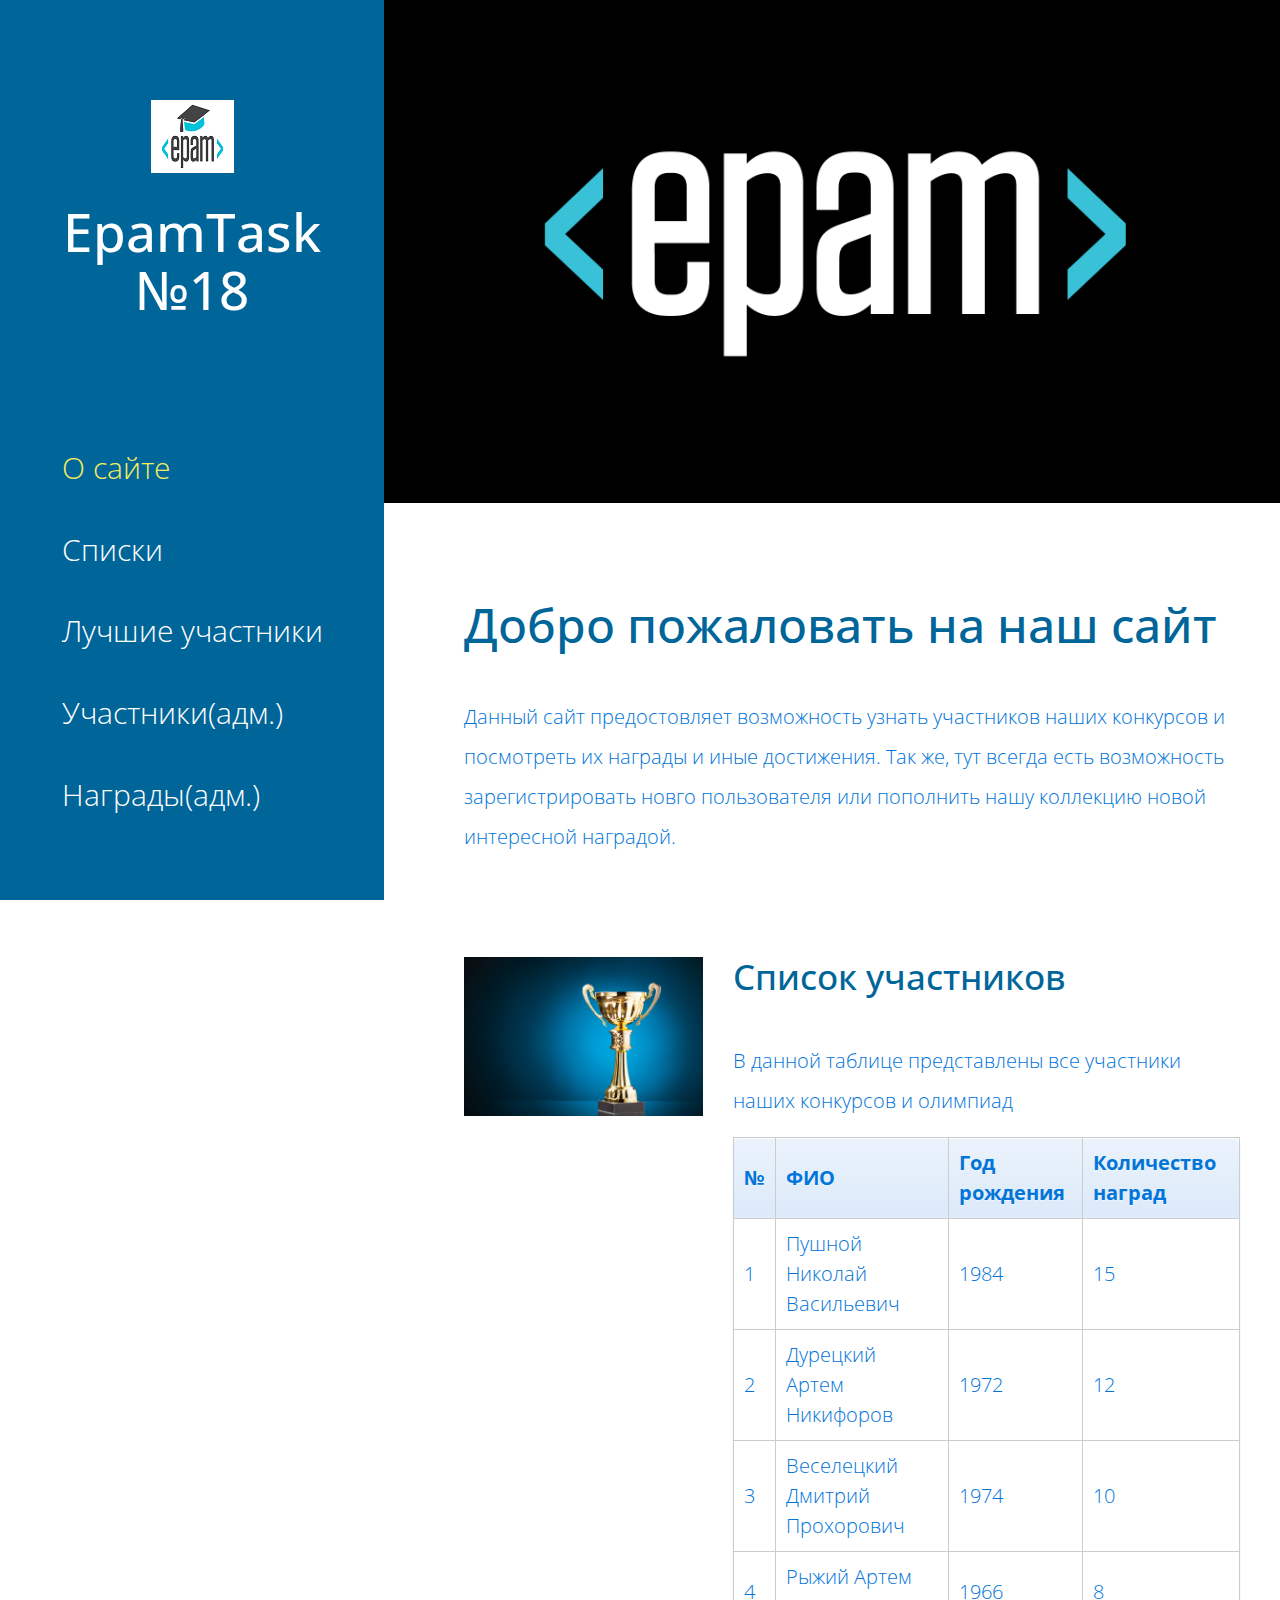
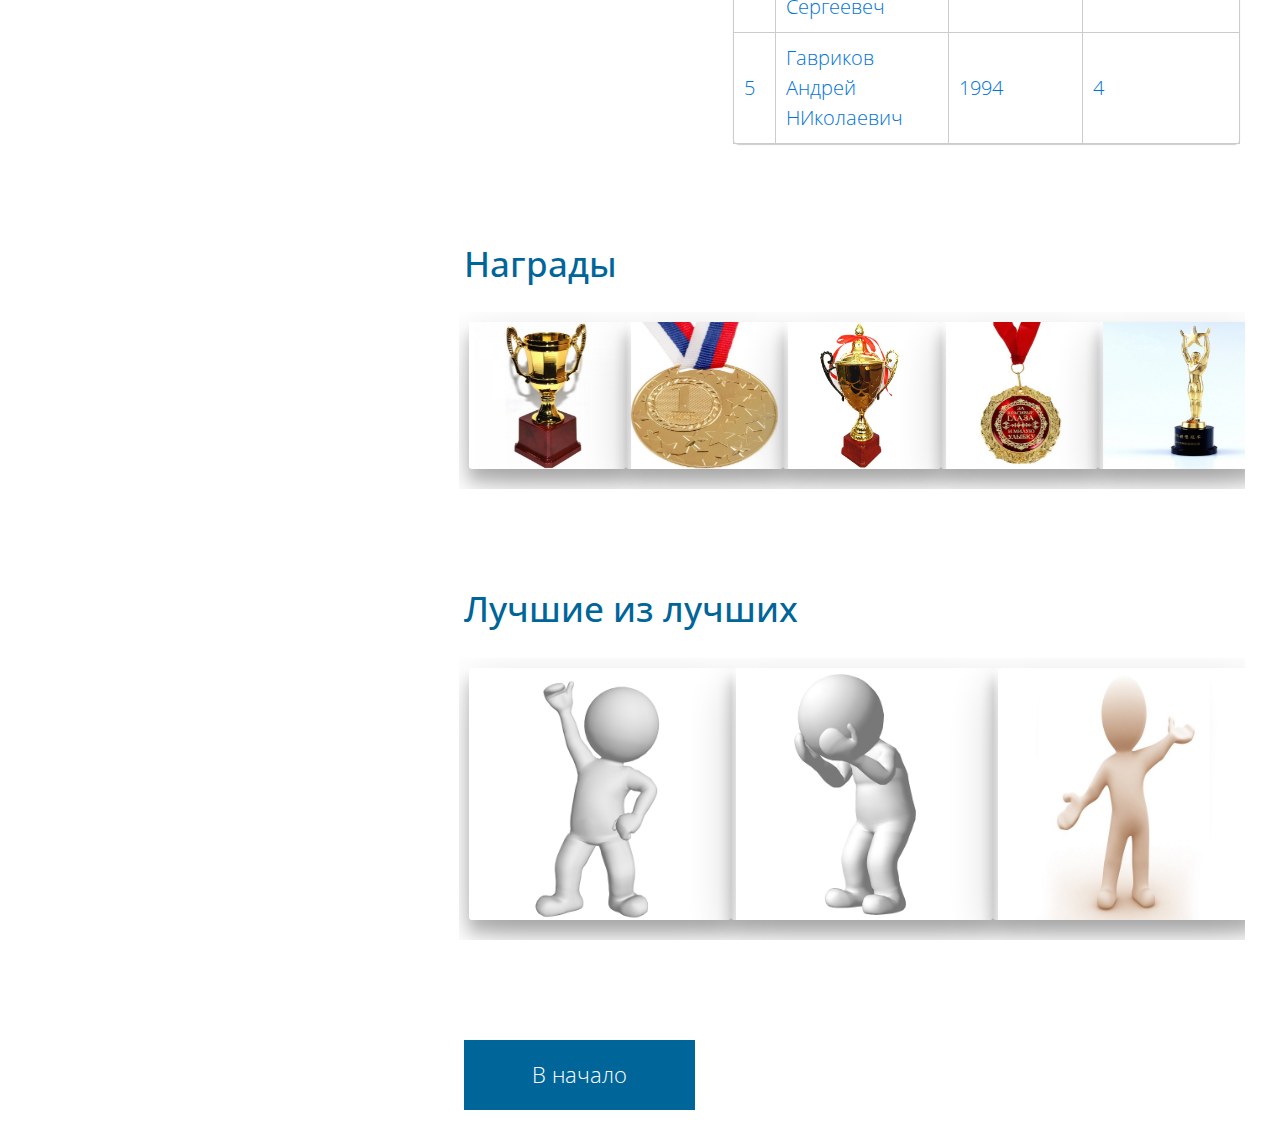
<file: Solution18/index.html>
<!DOCTYPE html>
<html>
<head>
    <meta charset="utf-8">
    <title>Task 18</title>
    <!-- Подгрузка стилей -->
    <link rel="stylesheet" href="https://fonts.googleapis.com/css?family=Open+Sans:300,400"> 
    <link rel="stylesheet" href="css/bootstrap.min.css">                                      
    <link rel="stylesheet" href="css/magnific-popup.css">                                
    <link rel="stylesheet" href="css/templatemo-style.css">                                   

</head>
    <body>        
        <div class="container">
            <div class="row">
                <div class="tm-left-right-container">
                    <!-- Боковая навигация -->
                    <div class="tm-blue-bg tm-left-column">                        
                        <div class="tm-logo-div text-xs-center">
                            <img src="img/epam.png" alt="Logo">
                            <h1 class="tm-site-name">EpamTask №18</h1>
                        </div>
                        <nav class="tm-main-nav">
                            <ul class="tm-main-nav-ul">
                                <li class="tm-nav-item">
                                    <a href="#welcome" class="tm-nav-item-link">О сайте</a>
                                </li>
                                <li class="tm-nav-item">
                                    <a href="#about" class="tm-nav-item-link">Списки</a>
                                </li>
                                <li class="tm-nav-item">
                                        <a href="#secondgallery" class="tm-nav-item-link">Лучшие участники</a>
                                    </li>
                                    <li class="tm-nav-item">
                                            <a href="mainUser.html">Участники(адм.)
                                        </li>
                                        <li class="tm-nav-item">
                                            <a href="mainAward.html">Награды(адм.)
                                    </li>
                            </ul>
                        </nav>                                         
                    </div>
                    
                    <!-- Гланый контент -->
                    <div class="tm-right-column">
                        <figure>
                            <img src="img/epamMain.png" alt="Header image" class="img-fluid">    
                        </figure>

                        <div class="tm-content-div">
                            <section id="welcome" class="tm-section">
                                <header>
                                    <h2 class="tm-blue-text tm-welcome-title tm-margin-b-45">Добро пожаловать на наш сайт</h2>
                                </header>
                                <p>Данный сайт предостовляет возможность узнать участников наших конкурсов   и посмотреть их награды и иные достижения.
                                     Так же, тут всегда есть возможность зарегистрировать новго пользователя или пополнить нашу коллекцию новой интересной наградой.</section>
                            <section id="about" class="tm-section">
                                <div class="row">                                                                
                                    <div class="col-lg-8 col-md-7 col-sm-12 col-xs-12 push-lg-4 push-md-5">
                                        <header>
                                            <h2 class="tm-blue-text tm-section-title tm-margin-b-45">Список участников</h2>
                                        </header>
                                        <p>В данной таблице представлены все участники наших конкурсов и олимпиад</p>
                                        <table class="bordered">
                                                <thead>
                                                    <tr>
                                                        <th>№</th>        
                                                        <th>ФИО</th>
                                                        <th>Год рождения</th>
                                                        <th>Количество наград</th>
                                                    </tr>
                                                </thead>
                                                <tr>
                                                    <td>1</td>        
                                                    <td>Пушной Николай Васильевич </td>
                                                    <td>1984</td>
                                                    <td><a href="">15</a></td>
                                                </tr>        
                                                <tr>
                                                    <td>2</td>         
                                                    <td>Дурецкий Артем Никифоров</td>
                                                    <td>1972</td>
                                                    <td><a href="">12</a></td>
                                                </tr>
                                                <tr>
                                                    <td>3</td>         
                                                    <td>Веселецкий Дмитрий Прохорович</td>
                                                    <td>1974</td>
                                                    <td><a href="">10</a></td>
                                                </tr>    
                                                <tr>
                                                    <td>4</td> 
                                                    <td>Рыжий Артем Сергеевеч</td>
                                                    <td>1966</td>
                                                    <td><a href="">8</a></td>
                                                </tr>
                                                <tr>
                                                    <td>5</td> 
                                                    <td>Гавриков Андрей НИколаевич</td>
                                                    <td>1994</td>
                                                    <td><a href="">4</a></td>
                                                </tr>        
                                            </table>
                                    </div>
                                    <div class="col-lg-4 col-md-5 col-sm-12 col-xs-12 pull-lg-8 pull-md-7 tm-about-img-container">
                                        <img src="img/Award.jpg" alt="Image" class="img-fluid">    
                                    </div>  
                                </div>                            
                            </section>

                            <!-- Награды -->     
                            <section id="galleryone" class="tm-section">
                                <header><h2 class="tm-blue-text tm-section-title tm-margin-b-30">Награды</h2></header>
                                <div class="tm-gallery-container tm-gallery-1">
                                    <div class="tm-img-container tm-img-container-1">
                                        <div class="thumbs">
                                        <a href="img/award-01.jpeg"><img src="img/award-01.jpeg" alt="Image" class="img-fluid tm-img-tn"></a>
                                        <div class="caption">
                                                <span class="title">Кубок всевластия</span>
                                                <span class="info">Вручается за 10 побед</span>
                                            </div>  
                                        </div>  
                                    </div>
                                    <div class="tm-img-container tm-img-container-1">
                                            <div class="thumbs">
                                        <a href="img/award-02.jpg"><img src="img/award-02.jpg" alt="Image" class="img-fluid tm-img-tn"></a>    
                                        <div class="caption">
                                                <span class="title">Медаль отличника</span>
                                                <span class="info">Вручается за первую победу</span>
                                            </div>  
                                        </div> 
                                    </div>    
                                    <div class="tm-img-container tm-img-container-1">
                                            <div class="thumbs">
                                        <a href="img/award-03.jpg"><img src="img/award-03.jpg" alt="Image" class="img-fluid tm-img-tn"></a>   
                                        <div class="caption">
                                                <span class="title">Кубок развития</span>
                                                <span class="info">Вручается за упорство и труд</span>
                                            </div>   
                                    </div>
                                    </div>  
                                    <div class="tm-img-container tm-img-container-1">
                                            <div class="thumbs">
                                        <a href="img/award-04.jpg"><img src="img/award-04.jpg" alt="Image" class="img-fluid tm-img-tn"></a> 
                                        <div class="caption">
                                                <span class="title">Медаль "Просто так"</span>
                                                <span class="info">Вручается от нечего делать</span>
                                            </div>    
                                        </div>   
                                    </div>  
                                    <div class="tm-img-container tm-img-container-1">
                                            <div class="thumbs">
                                        <a href="img/award-05.jpg"><img src="img/award-05.jpg" alt="Image" class="img-fluid tm-img-tn"></a>  
                                        <div class="caption">
                                                <span class="title">Кубок "Звезда"</span>
                                                <span class="info">Вручается за лучшее выступление в финале чего-нибудь</span>
                                            </div>  
                                        </div>     
                                    </div>                                                   
                                </div>
                            </section>

                            <!-- Лучшие участники -->     
                            <section id="secondgallery" class="tm-section">
                                <header><h2 class="tm-blue-text tm-section-title tm-margin-b-30">Лучшие из лучших</h2></header>
                                <div class="tm-gallery-container tm-gallery-2">
                                    <div class="tm-img-container tm-img-container-2">
                                            <div class="thumbs">
                                        <a href="img/better-01.png"><img src="img/better-01.png" alt="Image" class="img-fluid tm-img-tn"></a>
                                        <div class="caption">
                                                <span class="title">Пушной НВ</span>
                                            </div>  
                                        </div>      
                                    </div>
                                    <div class="tm-img-container tm-img-container-2">
                                            <div class="thumbs">
                                        <a href="img/better-02.png"><img src="img/better-02.png" alt="Image" class="img-fluid tm-img-tn"></a>
                                        <div class="caption">
                                                <span class="title">Дврецкий АН</span>
                                            </div>  
                                        </div>      
                                    </div>
                                    <div class="tm-img-container tm-img-container-2">
                                            <div class="thumbs">
                                        <a href="img/better-03.jpg"><img src="img/better-03.jpg" alt="Image" class="img-fluid tm-img-tn"></a>
                                        <div class="caption">
                                                <span class="title">Васелецкий ДП"</span>
                                            </div>  
                                        </div>      
                                    </div>                                    
                                </div>
                            </section>
                            <a href="#" align="center" class="tm-button tm-button-wide">В начало</a> 
                    </div>
                </div>
            </div>
        </div>
                


        <script src="js/jquery-1.11.3.min.js"></script>
        <script src="js/jquery.magnific-popup.min.js"></script>     
        <script src="js/jquery.singlePageNav.min.js"></script>      
        <script>     
       
            $(document).ready(function(){

                
                $('.tm-main-nav').singlePageNav({
                    'currentClass' : "active",
                    offset : 20
                });
                $('.tm-gallery-1').magnificPopup({
                  delegate: 'a',
                  type: 'image',
                  gallery: {enabled:true}
                }); 

                $('.tm-gallery-2').magnificPopup({
                  delegate: 'a',
                  type: 'image',
                  gallery: {enabled:true}
                }); 

                $('.tm-gallery-3').magnificPopup({
                  delegate: 'a',
                  type: 'image',
                  gallery: {enabled:true}
                }); 
                $('.tm-current-year').text(new Date().getFullYear());                
            });
        </script>             
</body>
</html>
</file>
<file: Solution18/css/templatemo-style.css>
body {
	font-family: 'Open Sans', Helvetica, Arial, sans-serif;
	font-size: 20px;
	font-weight: 300;
	overflow-x: hidden;
}

a, button { transition: all 0.3s ease; }
a:hover,
a:focus {
	text-decoration: none;
	outline: none;
}

.row { display: block; }
.tm-left-right-container { width: 100%; }

.tm-blue-bg {
	background-color: #006599;
	color: white;
}

.tm-blue-text {	color: #006599; }
.tm-blue-bg a {	color: white; }

.tm-site-name {
	font-size: 4rem;
	margin-top: 20px;
}

.tm-logo-div { 
	padding-top: 40px; 
	padding-bottom: 40px;
}

.tm-main-nav { display: none; }

.tm-main-nav-ul {
	display: inline-block;
	padding-left: 0;
}

.tm-section { margin-bottom: 60px; }
.tm-welcome-title {	font-size: 2.4rem; }
.tm-section-title {	font-size: 2.2rem; }
.tm-content-div { padding: 40px; }
.tm-margin-b-45 { margin-bottom: 45px; }
.tm-margin-b-30 { margin-bottom: 30px; }
p { line-height: 2; }

.tm-button {
	background-color: #006599;
	border: none;
	color: white;
	cursor: pointer;
	display: inline-block;
	font-size: 1.4rem;	
	padding: 18px 35px;
}

.tm-button-wide { padding: 18px 40px; }

.tm-button:hover,
.tm-button:active,
.tm-button:focus {
	background-color: #2790c6;
	color: white;
}

.tm-nav-item:hover a,
.tm-nav-item:active a,
.tm-nav-item:focus a,
.tm-nav-item-link.active {
	color: #f4ef5e;
}

.tm-about-img-container { margin-top: 50px; }

.tm-gallery-container {
	overflow: auto;
	margin-left: -5px;
	margin-right: -5px;
}

.tm-img-container {	float: left; }

.tm-img-container-1,
.tm-img-container-2,
.tm-img-container-3 { 
	margin-bottom: 10px;
	width: 50%; 
}

.tm-img-tn {
	padding-left: 5px;
	padding-right: 5px;
}

.tm-img-tn {
	display: block;
	margin: 0 auto;
}

.tm-contact-right { margin-top: 40px; }

.form-control {
	border-color: #0a6697;
	border-radius: 0;
	color: #4286ab;
	font-family: 'Open Sans', Helvetica, Arial, sans-serif;
	font-size: 1.3rem;
}

input::-webkit-input-placeholder,
textarea::-webkit-input-placeholder {
	color: #4286ab !important;
}
 
input:-moz-placeholder,
textarea:-moz-placeholder { /* Firefox 18- */
	color: #4286ab !important;  
}
 
input::-moz-placeholder,
textarea::-moz-placeholder {  /* Firefox 19+ */
	color: #4286ab !important;  
}
 
input:-ms-input-placeholder,
textarea:-ms-input-placeholder {  
	color: #4286ab !important;  
}

.tm-contact-right {	padding-left: 15px; }
.tm-copyright-p { margin-bottom: 0; }

/* Media Queries */
@media (min-width: 576px) {
	.container { width: 100%; }
	.tm-site-name { margin-top: 35px; }
	.tm-welcome-title { font-size: 3rem; }
	.tm-img-container-1 { width: 20%; }
	.tm-img-container-2 { width: 33.3334%; }
	.tm-img-container-3 { width: 25%; }
}

@media (min-width: 768px) {
	.tm-about-img-container { margin-top: 0; }
}

@media (min-width: 992px) {
	.tm-main-nav {
		display: flex;
		justify-content: center;
	}

	.tm-left-column { 
		position: fixed; 
		height: 100%;
	}

	.container { width: 100%; }
	.tm-left-column { width: 30%; }

	.tm-right-column {
		float: right;
		width: 70%;
	}

	.tm-nav-item {
		cursor: pointer;
		font-size: 1.5rem;
		list-style: none;
		padding: 18px 30px;
		transition: all 0.3s ease;
	}

	.tm-site-name {
	    font-size: 3.3rem;
	    margin-top: 30px;
	}

	.tm-logo-div {
	    padding-top: 50px;
	    padding-bottom: 50px;
	}

	.tm-section { margin-bottom: 100px; }

	.tm-content-div { padding: 80px 40px 30px 80px;	}

	.tm-img-container-1 {
		margin-bottom: 10px;
		width: 33.3334%;
	}

	.bordered {
		border: solid #ccc 1px;
		-moz-border-radius: 6px;
		-webkit-border-radius: 6px;
		border-radius: 6px;
		-webkit-box-shadow: 0 1px 1px #ccc; 
		-moz-box-shadow: 0 1px 1px #ccc; 
		box-shadow: 0 1px 1px #ccc;         
	}
	 
	.bordered tr:hover {
		background: #79badd;
		-o-transition: all 0.1s ease-in-out;
		-webkit-transition: all 0.1s ease-in-out;
		-moz-transition: all 0.1s ease-in-out;
		-ms-transition: all 0.1s ease-in-out;
		transition: all 0.1s ease-in-out;     
	}    
	 
	.bordered td, .bordered th {
		border-left: 1px solid #ccc;
		border-top: 1px solid #ccc;
		padding: 10px;
		text-align: left;    
	}
	 
	.bordered th {
		background-color: #0a6697;
		background-image: -webkit-gradient(linear, left top, left bottom, from(#ebf3fc), to(#0a6697));
		background-image: -webkit-linear-gradient(top, #ebf3fc, #dce9f9);
		background-image:    -moz-linear-gradient(top, #ebf3fc, #dce9f9);
		background-image:     -ms-linear-gradient(top, #ebf3fc, #dce9f9);
		background-image:      -o-linear-gradient(top, #ebf3fc, #dce9f9);
		background-image:         linear-gradient(top, #ebf3fc, #dce9f9);
		-webkit-box-shadow: 0 1px 0 rgba(255,255,255,.8) inset; 
		-moz-box-shadow:0 1px 0 rgba(255,255,255,.8) inset;  
		box-shadow: 0 1px 0 rgba(255,255,255,.8) inset;        
		border-top: none;
		text-shadow: 0 1px 0 rgba(255,255,255,.5); 
	}
	 
	.bordered td:first-child, .bordered th:first-child {
		border-left: none;
	}
	 
	.bordered th:first-child {
		-moz-border-radius: 6px 0 0 0;
		-webkit-border-radius: 6px 0 0 0;
		border-radius: 6px 0 0 0;
	}
	 
	.bordered th:last-child {
		-moz-border-radius: 0 6px 0 0;
		-webkit-border-radius: 0 6px 0 0;
		border-radius: 0 6px 0 0;
	}
	 
	.bordered th:only-child{
		-moz-border-radius: 6px 6px 0 0;
		-webkit-border-radius: 6px 6px 0 0;
		border-radius: 6px 6px 0 0;
	}
	 
	.bordered tr:last-child td:first-child {
		-moz-border-radius: 0 0 0 6px;
		-webkit-border-radius: 0 0 0 6px;
		border-radius: 0 0 0 6px;
	}
	 
	.bordered tr:last-child td:last-child {
		-moz-border-radius: 0 0 6px 0;
		-webkit-border-radius: 0 0 6px 0;
		border-radius: 0 0 6px 0;
	}

	.tm-img-container-2 {
		margin-bottom: 10px;
		width: 50%;
	}

	.tm-img-container-3 {
		margin-bottom: 10px;
		width: 33.3333%;
	}

	.tm-contact-right { margin-top: 0; }

	.thumbs {
		width: 100%;
		max-width: 450px; /* опционально */
		margin: 10px;
		opacity: .99;
		overflow: hidden;
		position: relative;
		border-radius: 3px;
		cursor: pointer;
		-webkit-box-shadow: 0 12px 15px 0 rgba(0, 0, 0, 0.24), 0 17px 50px 0 rgba(0, 0, 0, 0.19);
		-moz-box-shadow: 0 12px 15px 0 rgba(0, 0, 0, 0.24), 0 17px 50px 0 rgba(0, 0, 0, 0.19);
		box-shadow: 0 12px 15px 0 rgba(0, 0, 0, 0.24), 0 17px 50px 0 rgba(0, 0, 0, 0.19);
	  }
	  .thumbs:before {
		content: '';
		background: -webkit-linear-gradient(top, transparent 0%, rgba(0, 0, 0, 0.7) 100%);
		background: linear-gradient(to bottom, transparent 0%, rgba(0, 0, 0, 0.7) 100%);
		width: 100%;
		height: 50%;
		opacity: 0;
		position: absolute;
		top: 100%;
		left: 0;
		z-index: 2;
		-webkit-transition-property: top, opacity;
		transition-property: top, opacity;
		-webkit-transition-duration: 0.3s;
		transition-duration: 0.3s;
	  }
	  .thumbs img {
		display: block;
		width: 100%; /* ширина картинки */
		height: auto; /* высота картинки */
		backface-visibility: hidden;
		-webkit-backface-visibility: hidden;
	  }
	  .thumbs .caption {
		width: 100%;
		padding: 20px;
		color: #fff;
		position: absolute;
		bottom: 0;
		left: 0;
		z-index: 3;
		text-align: center;
	  }
	  .thumbs .caption span {
		display: block;
		opacity: 0;
		position: relative;
		top: 100px;
		-webkit-transition-property: top, opacity;
		transition-property: top, opacity;
		-webkit-transition-duration: 0.3s;
		transition-duration: 0.3s;
		-webkit-transition-delay: 0s;
		transition-delay: 0s;
	  }
	  .thumbs .caption .title {
		line-height: 1;
		font-weight: normal;
		font-size: 18px;
	  }
	  .thumbs .caption .info {
		line-height: 1.2;
		margin-top: 5px;
		font-size: 12px;
	  }
	  .thumbs:focus:before,
	  .thumbs:focus span, .thumbs:hover:before,
	  .thumbs:hover span {
		opacity: 1;
	  }
	  .thumbs:focus:before, .thumbs:hover:before {
		top: 50%;
	  }
	  .thumbs:focus span, .thumbs:hover span {
		top: 0;
	  }
	  .thumbs:focus .title, .thumbs:hover .title {
		-webkit-transition-delay: 0.15s;
				transition-delay: 0.15s;
	  }
	  .thumbs:focus .info, .thumbs:hover .info {
		-webkit-transition-delay: 0.25s;
				transition-delay: 0.25s;
	  }
}

@media (min-width: 1200px) {		
	.container { width: 100%; }	
	.tm-button-wide { padding: 18px 68px; }
	.tm-img-container-1 { width: 20%; }
	.tm-img-container-2 { width: 33.3333%; }
	.tm-img-container-3 { width: 25%; }
	.tm-contact-right { padding-left: 42px; }
}

@media (min-width: 1500px) {	
	.container { width: 100%; }
	p { margin-bottom: 30px; }

	.tm-gallery-container {
		overflow: auto;
		margin-left: -10px;
		margin-right: -10px;
	}

	.tm-img-tn {
		padding-left: 10px;
		padding-right: 10px;
	}
}

@media (min-width: 1800px) {
	.container,
	.tm-left-right-container {
	    width: 100%;
	}

	p { margin-bottom: 36px; }

	.tm-gallery-container {
		overflow: auto;
		margin-left: -10px;
		margin-right: -10px;
	}

	.tm-img-container-1 { width: 20%; }

	.tm-img-tn {
		padding-left: 10px;
		padding-right: 10px;
	}
}

@media (max-height: 860px) {
	.tm-logo-div {
	    padding-top: 45px;
	    padding-bottom: 20px;
	}

	.tm-nav-item { font-size: 1.4rem; }

	.tm-site-name {
		font-size: 2.4rem;
		margin-top: 10px;
	}
}

@media (min-height: 859px) {
	.tm-logo-div {
	    padding-top: 100px;
	    padding-bottom: 100px;
	}

	.tm-nav-item { font-size: 1.9rem; }
}
</file>
